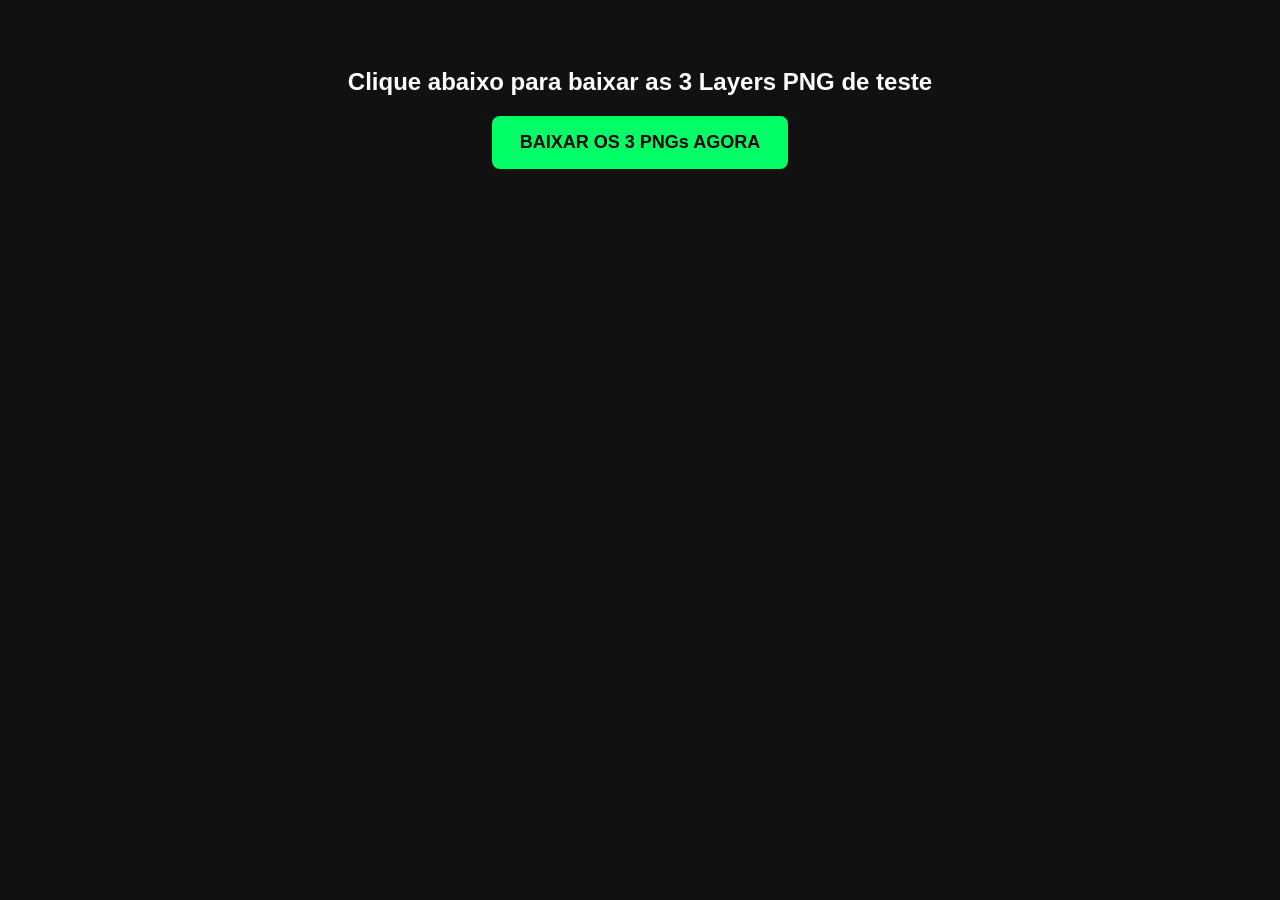
<file: gerar-pngs.html>
<!DOCTYPE html>
<html>
<body style="background:#111; color:#fff; font-family:sans-serif; padding:40px; text-align:center;">
  <h2>Clique abaixo para baixar as 3 Layers PNG de teste</h2>
  <button onclick="downloadAll()" style="padding:16px 28px; font-size:18px; background:#00ff66; border:none; border-radius:8px; cursor:pointer; font-weight:bold;">
    BAIXAR OS 3 PNGs AGORA
  </button>
  <script>
    function createLayer(name, drawFn) {
      const c = document.createElement('canvas');
      c.width = 1600; c.height = 1000;
      const ctx = c.getContext('2d');
      drawFn(ctx);
      const a = document.createElement('a');
      a.download = name;
      a.href = c.toDataURL('image/png');
      a.click();
    }
    function downloadAll() {
      // 1. Wireframe
      createLayer('layer-wireframe.png', ctx => {
        ctx.strokeStyle = '#ff0080'; ctx.lineWidth = 6;
        ctx.strokeRect(100, 100, 1400, 800);
        ctx.strokeStyle = '#00ff66'; ctx.lineWidth = 10;
        ctx.font = 'bold 320px sans-serif';
        ctx.strokeText('WILL JR', 180, 600);
      });
      // 2. Fill
      setTimeout(() => createLayer('layer-fill.png', ctx => {
        ctx.fillStyle = '#00e5ff';
        ctx.font = 'bold 320px sans-serif';
        ctx.fillText('WILL JR', 180, 600);
      }), 300);
      // 3. Details
      setTimeout(() => createLayer('layer-details.png', ctx => {
        ctx.strokeStyle = '#ffe600'; ctx.lineWidth = 16;
        ctx.font = 'bold 320px sans-serif';
        ctx.strokeText('WILL JR', 170, 590);
      }), 600);
    }
  </script>
</body>
</html>
</file>
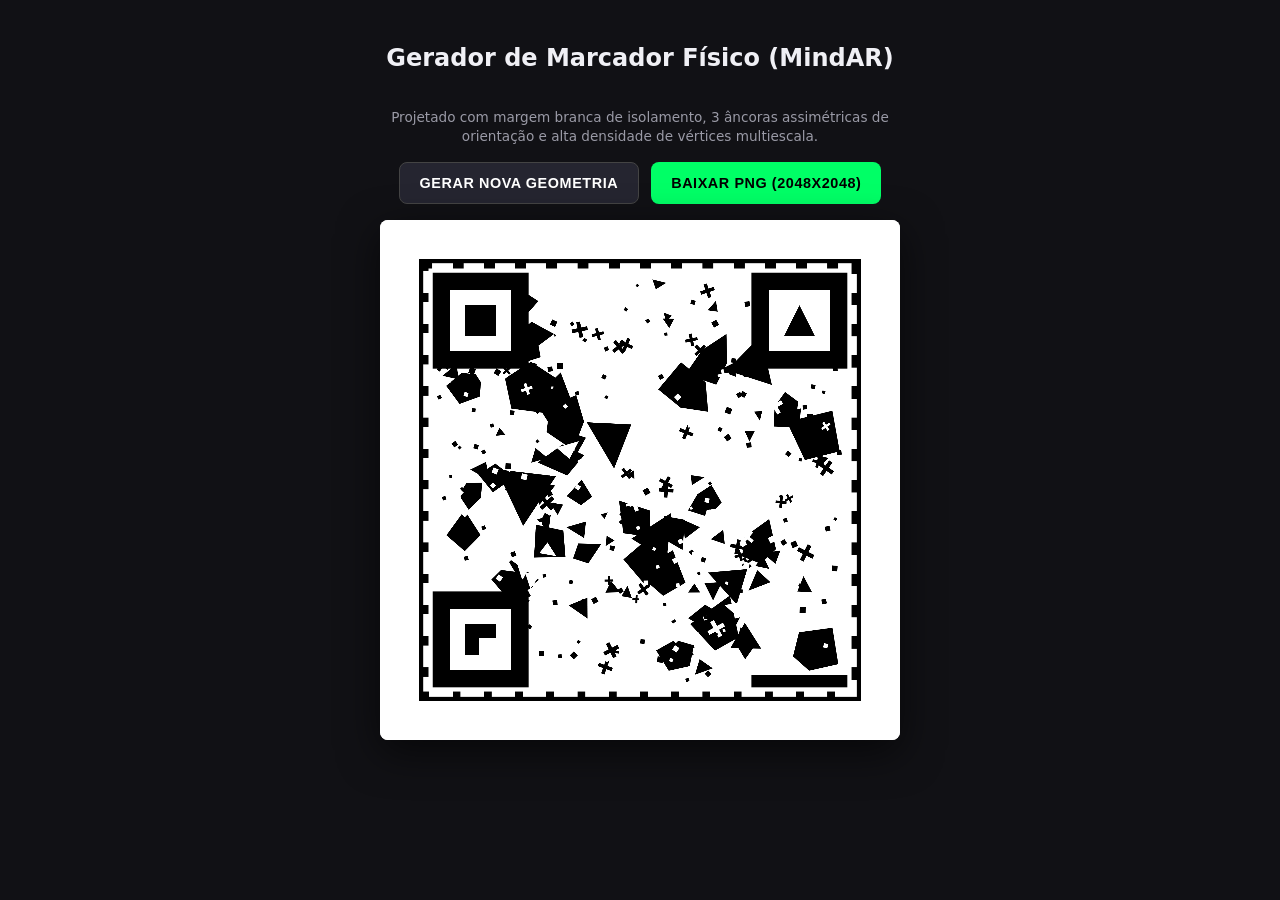
<file: marker-generator.html>
<!DOCTYPE html>
<html lang="pt-BR">
<head>
  <meta charset="UTF-8" />
  <meta name="viewport" content="width=device-width, initial-scale=1.0" />
  <title>MindAR High-Contrast Marker Generator</title>
  <style>
    body {
      background: #111115;
      color: #f0f0f5;
      font-family: system-ui, -apple-system, sans-serif;
      display: flex;
      flex-direction: column;
      align-items: center;
      padding: 24px;
      gap: 16px;
      margin: 0;
    }
    .controls {
      display: flex;
      gap: 12px;
      flex-wrap: wrap;
      justify-content: center;
    }
    button {
      background: #00ff66;
      color: #000;
      border: none;
      padding: 12px 20px;
      border-radius: 8px;
      font-weight: 800;
      font-size: 0.9rem;
      cursor: pointer;
      text-transform: uppercase;
      letter-spacing: 0.04em;
    }
    button.secondary {
      background: #252530;
      color: #fff;
      border: 1px solid #444;
    }
    canvas {
      width: min(85vw, 520px);
      height: min(85vw, 520px);
      background: #fff;
      border-radius: 8px;
      box-shadow: 0 12px 40px rgba(0, 0, 0, 0.6);
    }
    p {
      max-width: 520px;
      text-align: center;
      color: #9a9aa6;
      font-size: 0.85rem;
      line-height: 1.4;
      margin: 0;
    }
  </style>
</head>
<body>

  <h2>Gerador de Marcador Físico (MindAR)</h2>
  <p>Projetado com margem branca de isolamento, 3 âncoras assimétricas de orientação e alta densidade de vértices multiescala.</p>

  <div class="controls">
    <button class="secondary" id="btn-regenerate">Gerar Nova Geometria</button>
    <button id="btn-download">Baixar PNG (2048x2048)</button>
  </div>

  <canvas id="marker-canvas" width="2048" height="2048"></canvas>

  <script>
    const canvas = document.getElementById('marker-canvas');
    const ctx = canvas.getContext('2d');
    const SIZE = canvas.width;
    const MARGIN = Math.floor(SIZE * 0.08); // 8% de margem branca obrigatória

    function rand(min, max) {
      return Math.random() * (max - min) + min;
    }

    function drawFiducialCorner(x, y, boxSize, type) {
      ctx.save();
      ctx.translate(x, y);
      ctx.fillStyle = '#000000';
      ctx.fillRect(0, 0, boxSize, boxSize);

      ctx.fillStyle = '#FFFFFF';
      const inner = boxSize * 0.18;
      ctx.fillRect(inner, inner, boxSize - inner * 2, boxSize - inner * 2);

      ctx.fillStyle = '#000000';
      const core = boxSize * 0.34;
      if (type === 'square') {
        ctx.fillRect(core, core, boxSize - core * 2, boxSize - core * 2);
      } else if (type === 'triangle') {
        ctx.beginPath();
        ctx.moveTo(boxSize / 2, core);
        ctx.lineTo(boxSize - core, boxSize - core);
        ctx.lineTo(core, boxSize - core);
        ctx.closePath();
        ctx.fill();
      } else if (type === 'L') {
        ctx.fillRect(core, core, boxSize - core * 2, (boxSize - core * 2) * 0.45);
        ctx.fillRect(core, core, (boxSize - core * 2) * 0.45, boxSize - core * 2);
      }
      ctx.restore();
    }

    function drawSharpPolygon(cx, cy, radius, sides, color) {
      ctx.save();
      ctx.translate(cx, cy);
      ctx.rotate(rand(0, Math.PI * 2));
      ctx.fillStyle = color;
      ctx.beginPath();
      for (let i = 0; i < sides; i++) {
        const angle = (i / sides) * Math.PI * 2;
        const r = radius * rand(0.45, 1.0);
        const px = Math.cos(angle) * r;
        const py = Math.sin(angle) * r;
        if (i === 0) ctx.moveTo(px, py);
        else ctx.lineTo(px, py);
      }
      ctx.closePath();
      ctx.fill();
      ctx.restore();
    }

    function drawCrosshair(cx, cy, size, color) {
      ctx.save();
      ctx.translate(cx, cy);
      ctx.rotate(rand(0, Math.PI));
      ctx.fillStyle = color;
      const thickness = size * 0.24;
      ctx.fillRect(-size / 2, -thickness / 2, size, thickness);
      ctx.fillRect(-thickness / 2, -size / 2, thickness, size);
      ctx.restore();
    }

    function generateMarker() {
      // 1. Fundo Branco Puro (Quiet Zone inclusa)
      ctx.fillStyle = '#FFFFFF';
      ctx.fillRect(0, 0, SIZE, SIZE);

      const innerStart = MARGIN;
      const innerSize = SIZE - MARGIN * 2;

      // 2. Moldura Assimétrica Dentada (Gera centenas de feature points no perímetro)
      ctx.strokeStyle = '#000000';
      ctx.lineWidth = 16;
      ctx.strokeRect(innerStart, innerStart, innerSize, innerSize);

      const notchCount = 28;
      const step = innerSize / notchCount;
      ctx.fillStyle = '#000000';
      for (let i = 0; i < notchCount; i++) {
        if (i % 2 === 0) {
          ctx.fillRect(innerStart + i * step, innerStart, step * 0.7, 28);
          ctx.fillRect(innerStart + i * step, innerStart + innerSize - 28, step * 0.5, 28);
          ctx.fillRect(innerStart, innerStart + i * step, 28, step * 0.6);
          ctx.fillRect(innerStart + innerSize - 28, innerStart + i * step, 28, step * 0.8);
        }
      }

      // 3. Camadas de Geometria Multiescala (Macro, Médio e Micro)
      // Escala Macro (rastreamento de longe: 2 a 4 metros)
      for (let i = 0; i < 45; i++) {
        const x = rand(innerStart + 120, innerStart + innerSize - 120);
        const y = rand(innerStart + 120, innerStart + innerSize - 120);
        const color = i % 5 === 0 ? '#FFFFFF' : '#000000';
        drawSharpPolygon(x, y, rand(70, 150), Math.floor(rand(3, 6)), color);
      }

      // Escala Média (rastreamento intermediário: 1 a 2 metros)
      for (let i = 0; i < 140; i++) {
        const x = rand(innerStart + 80, innerStart + innerSize - 80);
        const y = rand(innerStart + 80, innerStart + innerSize - 80);
        const color = i % 3 === 0 ? '#FFFFFF' : '#000000';
        if (i % 2 === 0) {
          drawSharpPolygon(x, y, rand(25, 65), 3, color);
        } else {
          drawCrosshair(x, y, rand(30, 70), color);
        }
      }

      // Escala Micro (estabilização fina anti-jitter de perto)
      for (let i = 0; i < 260; i++) {
        const x = rand(innerStart + 60, innerStart + innerSize - 60);
        const y = rand(innerStart + 60, innerStart + innerSize - 60);
        ctx.fillStyle = i % 2 === 0 ? '#000000' : '#FFFFFF';
        ctx.save();
        ctx.translate(x, y);
        ctx.rotate(rand(0, Math.PI));
        const s = rand(10, 24);
        ctx.fillRect(-s / 2, -s / 2, s, s);
        ctx.restore();
      }

      // 4. Três Âncoras Fiduciais nos Cantos (Impede inversão de orientação)
      const fidSize = Math.floor(innerSize * 0.22);
      const pad = 44;
      // Canto Superior Esquerdo: Quadrado
      drawFiducialCorner(innerStart + pad, innerStart + pad, fidSize, 'square');
      // Canto Superior Direito: Triângulo
      drawFiducialCorner(innerStart + innerSize - fidSize - pad, innerStart + pad, fidSize, 'triangle');
      // Canto Inferior Esquerdo: Formato L
      drawFiducialCorner(innerStart + pad, innerStart + innerSize - fidSize - pad, fidSize, 'L');
      // Canto Inferior Direito: Barra Direcional Indicadora de Base ("THIS SIDE DOWN")
      ctx.fillStyle = '#000000';
      ctx.fillRect(
        innerStart + innerSize - fidSize - pad,
        innerStart + innerSize - pad - 48,
        fidSize,
        48
      );
    }

    document.getElementById('btn-regenerate').addEventListener('click', generateMarker);
    document.getElementById('btn-download').addEventListener('click', () => {
      const link = document.createElement('a');
      link.download = 'marker-target-mindar.png';
      link.href = canvas.toDataURL('image/png');
      link.click();
    });

    generateMarker();
  </script>
</body>
</html>
</file>
